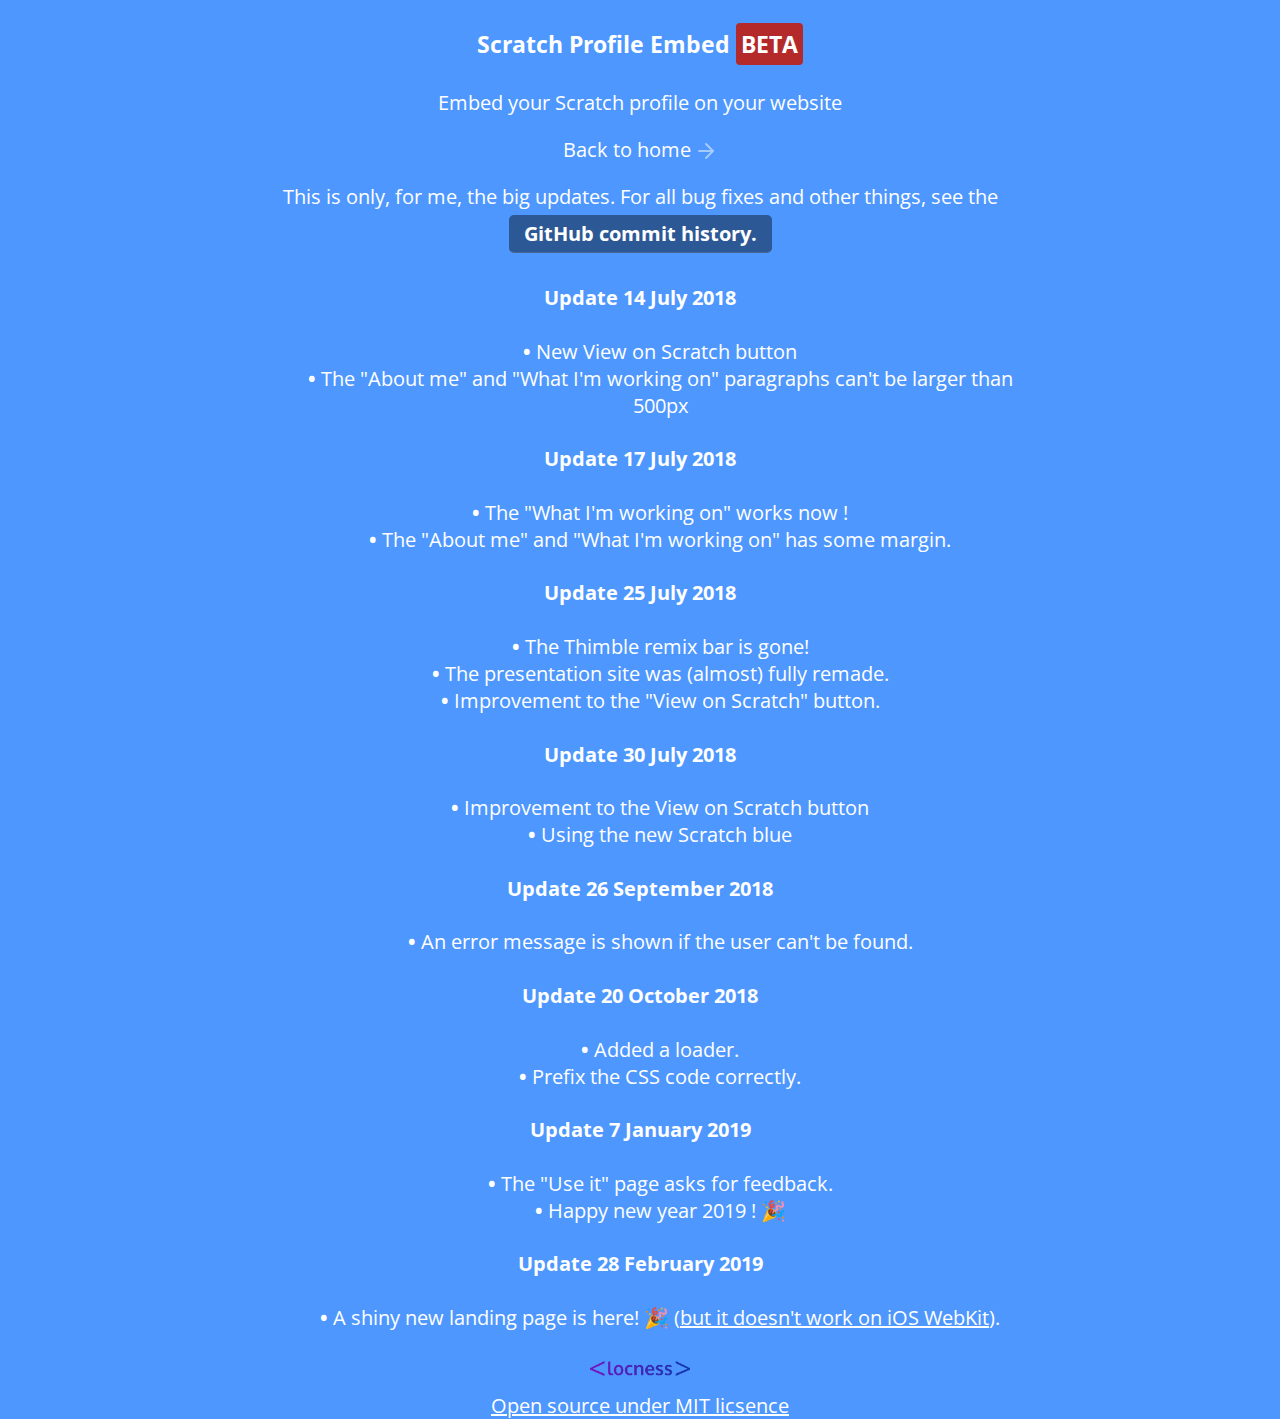
<file: landing/changelog/index.html>
<!DOCTYPE html>
<html lang="en">
  <head>
    <meta charset="utf-8">
    <meta name="viewport" content="width=device-width, initial-scale=1">
    <title>Updates | Scratch Profile Embed</title>
    <link rel="stylesheet" href="changelog.css">
    <link rel="icon" href="images/icon.ico">
  </head>
  <body>
    <h3 id="usage-info-title">Scratch Profile Embed <span class="beta">BETA</span></h3>
    <p id="usage-info-paragraph">Embed your Scratch profile on your website</p>
    <a href="/scratch-profile-embed" class="block-link">Back to home</a>
    <p class="usage-note">This is only, for me, the big updates. For all bug fixes and other things, see the <a href="https://github.com/locness3/scratch-profile-embed/commits/master" class="btn">GitHub commit history.</a></p>
    <div class="update">
      <h4 class="update-head">Update 14 July 2018</h4>
      <ul class="updates-list">
        <li><span class="bullet">•</span> New View on Scratch button</li>
        <li><span class="bullet">•</span> The "About me" and "What I'm working on" paragraphs can't be larger than 500px</li>
      </ul>
    </div>
    <div class="update">
      <h4 class="update-head">Update 17 July 2018</h4>
      <ul class="updates-list">
        <li><span class="bullet">•</span> The "What I'm working on" works now !</li>
        <li><span class="bullet">•</span> The "About me" and "What I'm working on" has some margin.</li>
      </ul>
    </div>
    <div class="update">
      <h4 class="update-head">Update 25 July 2018</h4>
      <ul class="updates-list">
        <li><span class="bullet">•</span> The Thimble remix bar is gone!</li>
        <li><span class="bullet">•</span> The presentation site was (almost) fully remade.</li>
        <li><span class="bullet">•</span> Improvement to the "View on Scratch" button.</li>
      </ul>
    </div>
    <div class="update">
      <h4 class="update-head">Update 30 July 2018</h4>
      <ul class="updates-list">
        <li><span class="bullet">•</span> Improvement to the View on Scratch button</li>
        <li><span class="bullet">•</span> Using the new Scratch blue</li>
      </ul>
    </div>
    <div class="update">
      <h4 class="update-head">Update 26 September 2018</h4>
      <ul class="updates-list">
        <li><span class="bullet">•</span> An error message is shown if the user can't be found.</li>
      </ul>
    </div>
    <div class="update">
      <h4 class="update-head">Update 20 October 2018</h4>
      <ul class="updates-list">
        <li><span class="bullet">•</span> Added a loader.</li>
        <li><span class="bullet">•</span> Prefix the CSS code correctly.</li>
      </ul>
    </div>
    <div class="update">
      <h4 class="update-head">Update 7 January 2019</h4>
      <ul class="updates-list">
        <li><span class="bullet">•</span> The "Use it" page asks for feedback.</li>
        <li><span class="bullet">•</span> Happy new year 2019 ! 🎉</li>
      </ul>
    </div>
    <div class="update">
      <h4 class="update-head">Update 28 February 2019</h4>
      <ul class="updates-list">
        <li><span class="bullet">•</span> A shiny new landing page is here! 🎉 (<a href="https://github.com/locness3/scratch-profile-embed/issues/7">but it doesn't work on iOS WebKit</a>).</li>
      </ul>
    </div>
    <footer>
      <img src="/images/footer.png" alt="Made by Locness">
      <br>
      <a href="https://github.com/locness3/scratch-profile-embed" target="_blank"><i data-feather="github"></i>Open source under MIT licsence</a>
    </footer>
    <script type="text/javascript">window.$crisp=[];window.CRISP_WEBSITE_ID="00d0b1f0-0f6a-4dc2-ae37-91f2febc6e1d";(function(){d=document;s=d.createElement("script");s.src="https://client.crisp.chat/l.js";s.async=1;d.getElementsByTagName("head")[0].appendChild(s);})();</script>
    <!-- Start Open Web Analytics Tracker -->
    <script type="text/javascript">
        //<![CDATA[
        var owa_baseUrl = 'http://locness.byethost6.com/owa/';
        var owa_cmds = owa_cmds || [];
        owa_cmds.push(['setSiteId', 'e6e261999a0fe0756278d64db81168b0']);
        owa_cmds.push(['trackPageView']);
        owa_cmds.push(['trackClicks']);

        (function() {
            var _owa = document.createElement('script'); _owa.type = 'text/javascript'; _owa.async = true;
            owa_baseUrl = ('https:' == document.location.protocol ? window.owa_baseSecUrl || owa_baseUrl.replace(/http:/, 'https:') : owa_baseUrl );
            _owa.src = owa_baseUrl + 'modules/base/js/owa.tracker-combined-min.js';
            var _owa_s = document.getElementsByTagName('script')[0]; _owa_s.parentNode.insertBefore(_owa, _owa_s);
        }());
        //]]>
    </script>
    <!-- End Open Web Analytics Tracker -->
  </body>
</html>
</file>
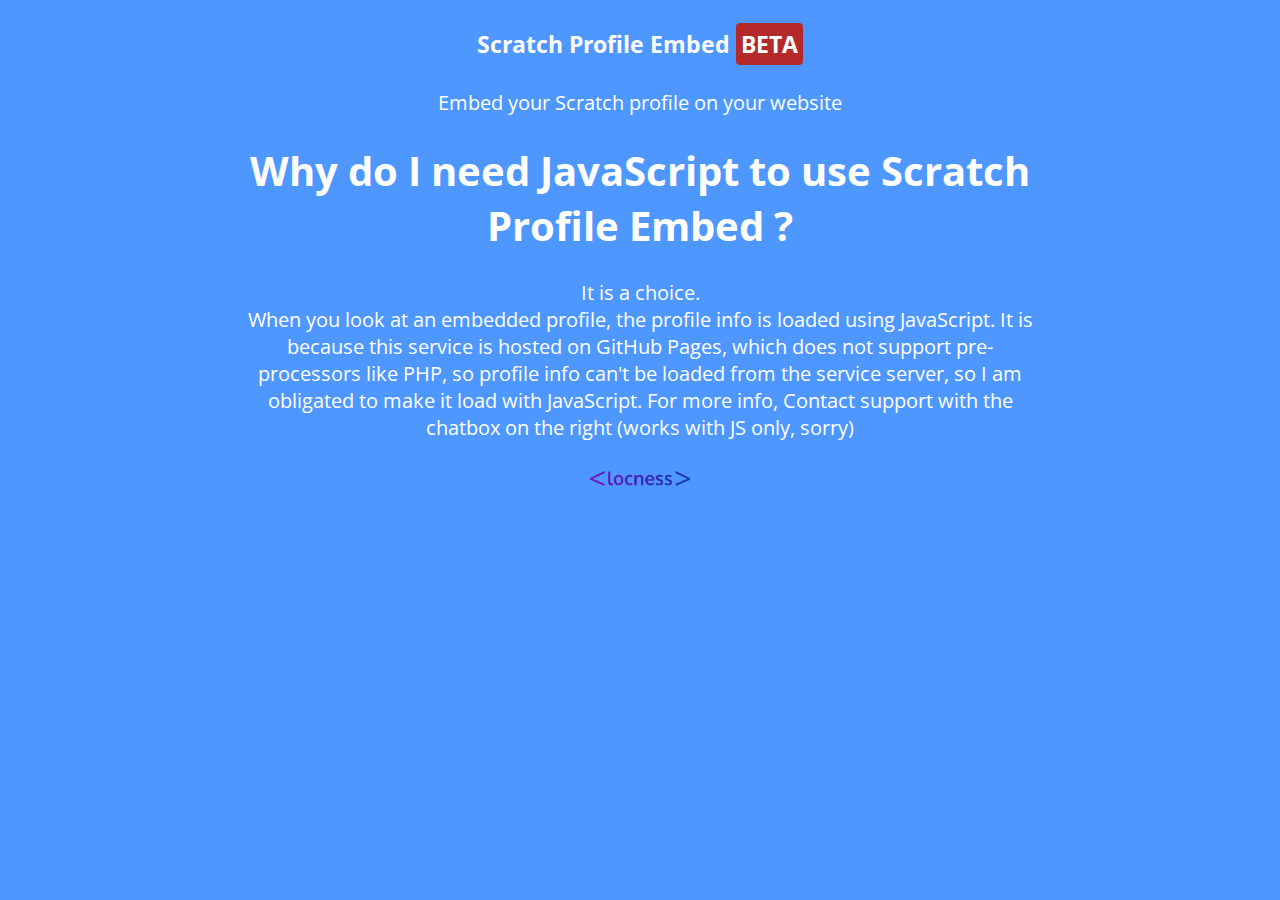
<file: why-js.html>
<!DOCTYPE html>
<html lang="en">
  <head>
    <meta charset="utf-8">
    <meta name="viewport" content="width=device-width, initial-scale=1">
    <title>Scratch Profile Embed</title>
    <link rel="stylesheet" href="landing/changelog/changelog.css">
    <link rel="icon" href="images/icon.ico">
  </head>
  <body>
    <h3 id="usage-info-title">Scratch Profile Embed <span class="beta">BETA</span></h3>
    <p id="usage-info-paragraph">Embed your Scratch profile on your website</p>
    <div id="presentation-content">
      <h1>Why do I need JavaScript to use Scratch Profile Embed ?</h1>
      <p>It is a choice.<br>When you look at an embedded profile, the profile info is loaded using JavaScript. It is because this service is hosted on GitHub Pages, which does not support pre-processors like PHP, so profile info can't be loaded from the service server, so I am obligated to make it load with JavaScript. For more info, Contact support with the chatbox on the right (works with JS only, sorry)</p>
    </div>
    <footer>
      <img src="images/footer.png" alt="Made by Locness">
      <br>
      <a href="https://github.com/locness3/scratch-profile-embed" target="_blank"><i data-feather="github"></i></a>
    </footer>
    <script type="text/javascript">window.$crisp=[];window.CRISP_WEBSITE_ID="00d0b1f0-0f6a-4dc2-ae37-91f2febc6e1d";(function(){d=document;s=d.createElement("script");s.src="https://client.crisp.chat/l.js";s.async=1;d.getElementsByTagName("head")[0].appendChild(s);})();</script>
    <!-- Start Open Web Analytics Tracker -->
    <script type="text/javascript">
        //<![CDATA[
        var owa_baseUrl = 'http://locness.byethost6.com/owa/';
        var owa_cmds = owa_cmds || [];
        owa_cmds.push(['setSiteId', 'e6e261999a0fe0756278d64db81168b0']);
        owa_cmds.push(['trackPageView']);
        owa_cmds.push(['trackClicks']);

        (function() {
            var _owa = document.createElement('script'); _owa.type = 'text/javascript'; _owa.async = true;
            owa_baseUrl = ('https:' == document.location.protocol ? window.owa_baseSecUrl || owa_baseUrl.replace(/http:/, 'https:') : owa_baseUrl );
            _owa.src = owa_baseUrl + 'modules/base/js/owa.tracker-combined-min.js';
            var _owa_s = document.getElementsByTagName('script')[0]; _owa_s.parentNode.insertBefore(_owa, _owa_s);
        }());
        //]]>
    </script>
    <!-- End Open Web Analytics Tracker -->
  </body>
</file>
<file: landing/changelog/changelog.css>
@import url('https://fonts.googleapis.com/css?family=Open+Sans:400,700');
@import url('https://fonts.googleapis.com/css?family=Source+Code+Pro');

body {
  font-family: "Open Sans", sans-serif;
  background-color: #4d97ff;
  color: #FFFFFF;
  text-align: center;
  margin: 0;
  padding: 0;
  font-size: 20px;
  max-width: 800px;
  margin: 0 auto;
}
body a {
  color: white;
}
.top-banner {
  background-color: mediumvioletred;
  width: 100%;
  position: fixed;
  top: 0;
  left: 0;
  z-index: 100;
  text-align: center;
  color: white;
}
.top-banner a {
  color: white;
}
.beta {
  display: inline-block;
  padding: 5px;
  border-radius: 4px;
  background-color: #b42a2a;
}
.block-link {
  display: block;
  margin: 15px 0;
  text-decoration: none;
}

.block-link::after {
  content: "";
  display: inline-block;
  width: 24px;
  height: 24px;
  background-image: url("[data-uri]");
  vertical-align: middle;
  margin-left: 3px;
  -webkit-transition: 0.2s;
  transition: 0.2s;
  opacity: 0.5;
}

.block-link:hover::after {
  -webkit-transform: translateX(3px);
  transform: translateX(3px);
  opacity: 1;
}
.btn {
  -webkit-transition: all 0.2s;
  transition: all 0.2s;
  display: inline-block;
  margin: 5px;
  padding: 5px 15px;
  background-color: #2c5895;
  border-radius: 5px;
  color: #ffffff !important;
  text-decoration: none;
  font-weight: bold;
  -webkit-box-shadow: 0px 1px rgba(65, 65, 65, 0.57);
  box-shadow: 0px 1px rgba(65, 65, 65, 0.57);
}
.btn.active,.btn:hover {
  background-color: #22477d;
  color: #ffffff !important;
}
.btn:active {
  transform: translateY(1px);
  -webkit-transform: translateY(1px);
  -ms-transform: translateY(1px);
  -moz-transform: translateY(1px);
  -o-transform: translateY(1px);
  -webkit-box-shadow: none;
  box-shadow: none;
}
.updates-list li {
  list-style-type: none;
}
.bullet {
  font-weight: bold;
  font-size: 20px;
}
footer {
  margin-top: 20px;
}
footer img {
  width: 100px;
  height: auto;
  margin: 10px;
}
@media only screen and (max-width: 546px) {
  #embed-code {
    font-size: calc(5px + 2vw);
  }
}
</file>
